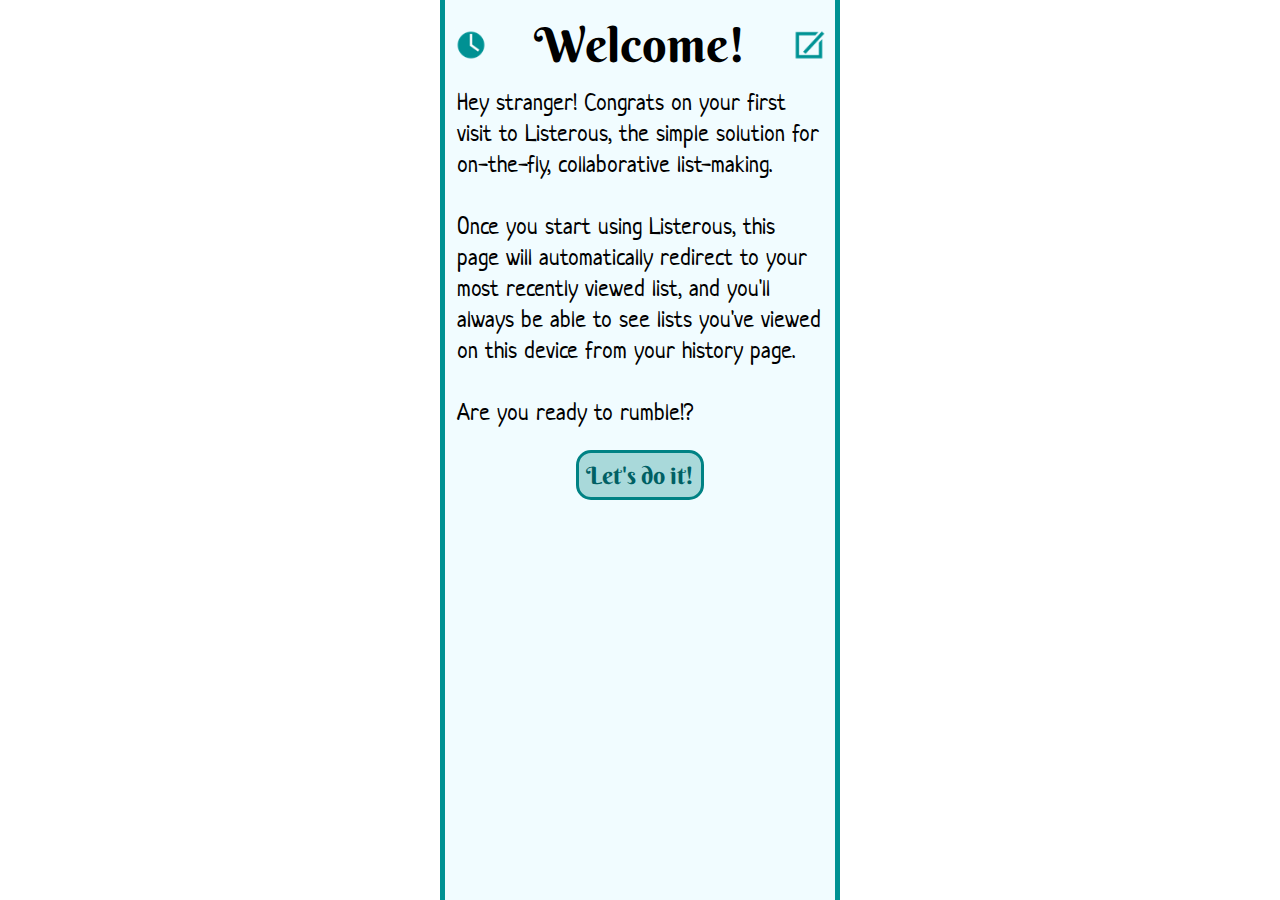
<file: index.html>
<!DOCTYPE html 
	PUBLIC "-//W3C//DTD HTML 4.01//EN"
	"http://www.w3.org/TR/html4/strict.dtd">
<html lang="en-US">
	<head>
		<meta content='user-scalable=0' name='viewport'/>
		<meta name="viewport" content="width=400, user-scalable=no"/>
		
		<link rel="icon" type="image/png" href="graphics/icon.png"/>
		<title>Listerous</title>
		
		<link rel="stylesheet" type="text/css" href="stylish.css"/>
		<link rel="stylesheet" type="text/css" href="reset.css"/>
		
		<script type='text/javascript' src='http://ajax.googleapis.com/ajax/libs/jquery/1.7.1/jquery.min.js'></script>
		<script type='text/javascript' src='https://cdn.firebase.com/v0/firebase.js'></script>
		<script type='text/javascript' src="/js/jquery.cookie.js"></script>
		<script type='text/javascript' src="/js/global.js"></script>
		<script type='text/javascript' src="/js/history_util.js"></script>
		<script type='text/javascript' src="/js/data.js"></script>
		<script type='text/javascript' src="/js/load.js"></script>
	</head>

	<body>
		<div id="wrapper">
		
			<div id="contents_wrapper" style="display:none">
			
				<div id="header">
					<div class="title_container">
						<a href="/history" id="left_nav"><img src="graphics/history.png" class="header_img" title="History"/></a><div id="header_text"></div><img src="graphics/new.png" class="header_img" title="New List" id="header_new"/>
					</div>
				</div>
			
				<div id="blurb">
					Hey stranger! Congrats on your first visit to Listerous, the simple solution for on-the-fly, collaborative list-making.
					
					<br/><br/>
					
					Once you start using Listerous, this page will automatically redirect to your most recently viewed list, and you'll always be able to see lists you've viewed on this device from your history page.
					
					<br/><br/>
					
					Are you ready to rumble!? 
				</div>
				
				<center>
					<div id="new">
						Let's do it!
					</div>
				</center>
				
			</div>
		</div>
	</body>
	
	<!-- Google analytics tracking -->
	<script type="text/javascript">

	  var _gaq = _gaq || [];
	  _gaq.push(['_setAccount', 'UA-28039552-4']);
	  _gaq.push(['_trackPageview']);
	
	  (function() {
	    var ga = document.createElement('script'); ga.type = 'text/javascript'; ga.async = true;
	    ga.src = ('https:' == document.location.protocol ? 'https://ssl' : 'http://www') + '.google-analytics.com/ga.js';
	    var s = document.getElementsByTagName('script')[0]; s.parentNode.insertBefore(ga, s);
	  })();
	
	</script>
	<!-- end GA tracking -->
	
</html>
</file>
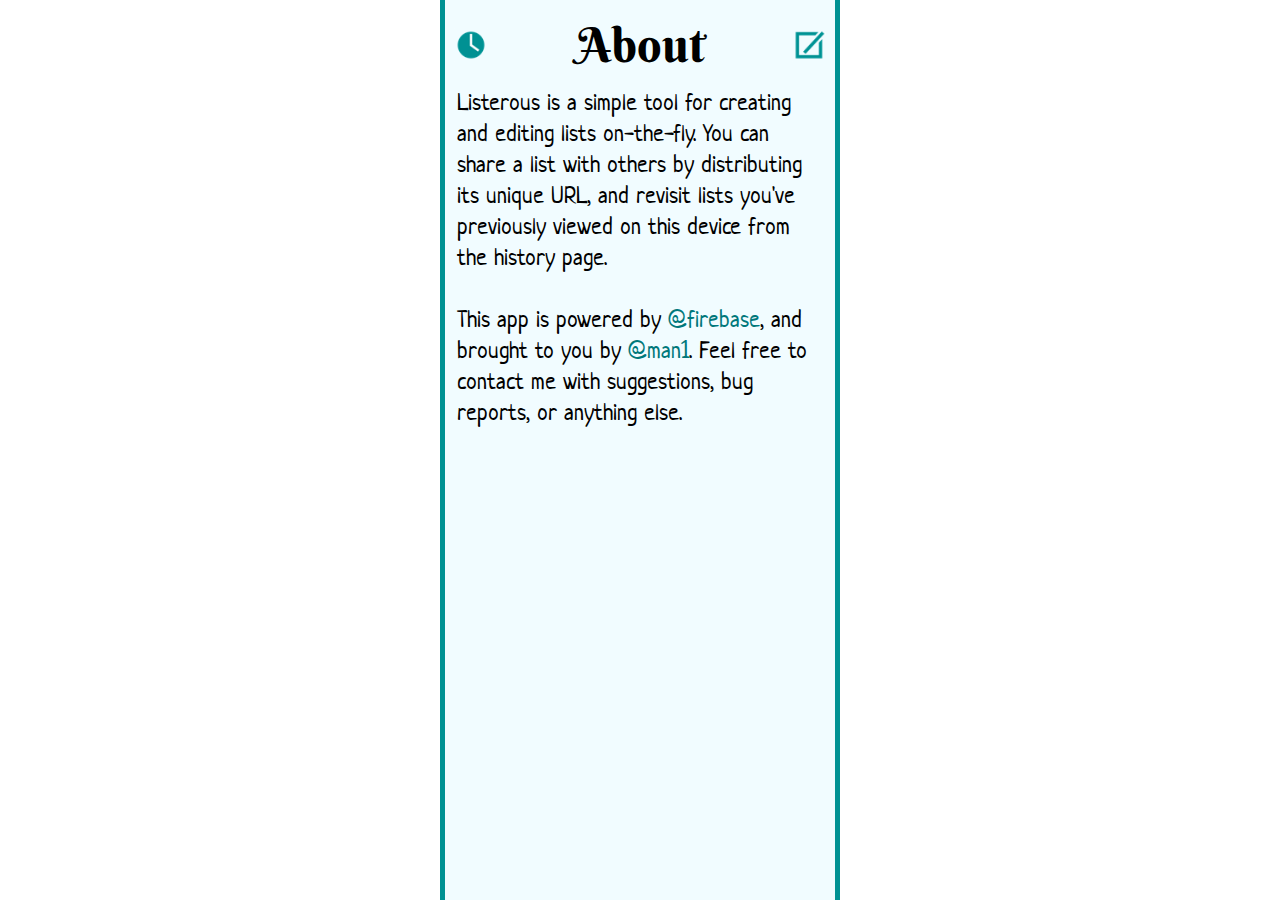
<file: about.html>
<!DOCTYPE html 
	PUBLIC "-//W3C//DTD HTML 4.01//EN"
	"http://www.w3.org/TR/html4/strict.dtd">
<html lang="en-US">
	<head>
		<meta content='user-scalable=0' name='viewport'/>
		<meta name="viewport" content="width=400, user-scalable=no"/>
		
		<link rel="icon" type="image/png" href="/graphics/icon.png"/>
		<title>About Listerous</title>
		
		<link rel="stylesheet" type="text/css" href="/stylish.css"/>
		<link rel="stylesheet" type="text/css" href="/reset.css"/>
		
		<script type='text/javascript' src='http://ajax.googleapis.com/ajax/libs/jquery/1.7.1/jquery.min.js'></script>
		<script type='text/javascript' src='https://cdn.firebase.com/v0/firebase.js'></script>
		<script type='text/javascript' src="/js/global.js"></script>
		<script type='text/javascript' src="/js/data.js"></script>
		<script type='text/javascript' src="/js/about.js"></script>
	</head>
	
	<body>
	
		<div id="wrapper">
					
			<div id="contents_wrapper" style="display:none">
			
				<div id="header">
					<div class="title_container">
						<a href="/history" id="left_nav"><img src="graphics/history.png" class="header_img" title="History"/></a><div id="header_text">About</div><img src="graphics/new.png" class="header_img" title="New List" id="header_new"/>
					</div>
				</div>
					
				<div id="blurb">
					Listerous is a simple tool for creating and editing lists on-the-fly. You can share a list with others by distributing its unique URL, and revisit lists you've previously viewed on this device from the history page.
					
					<br/><br/>
					
					This app is powered by <a href="http://twitter.com/firebase">@firebase</a>, and brought to you by <a href="http://twitter.com/man1">@man1</a>. Feel free to contact me with suggestions, bug reports, or anything else.
				</div>	
			
			</div>
		</div>
	
	</body>
	
	<!-- Google analytics tracking -->
	<script type="text/javascript">

	  var _gaq = _gaq || [];
	  _gaq.push(['_setAccount', 'UA-28039552-4']);
	  _gaq.push(['_trackPageview']);
	
	  (function() {
	    var ga = document.createElement('script'); ga.type = 'text/javascript'; ga.async = true;
	    ga.src = ('https:' == document.location.protocol ? 'https://ssl' : 'http://www') + '.google-analytics.com/ga.js';
	    var s = document.getElementsByTagName('script')[0]; s.parentNode.insertBefore(ga, s);
	  })();
	
	</script>
	<!-- end GA tracking -->
	
</html>
</file>
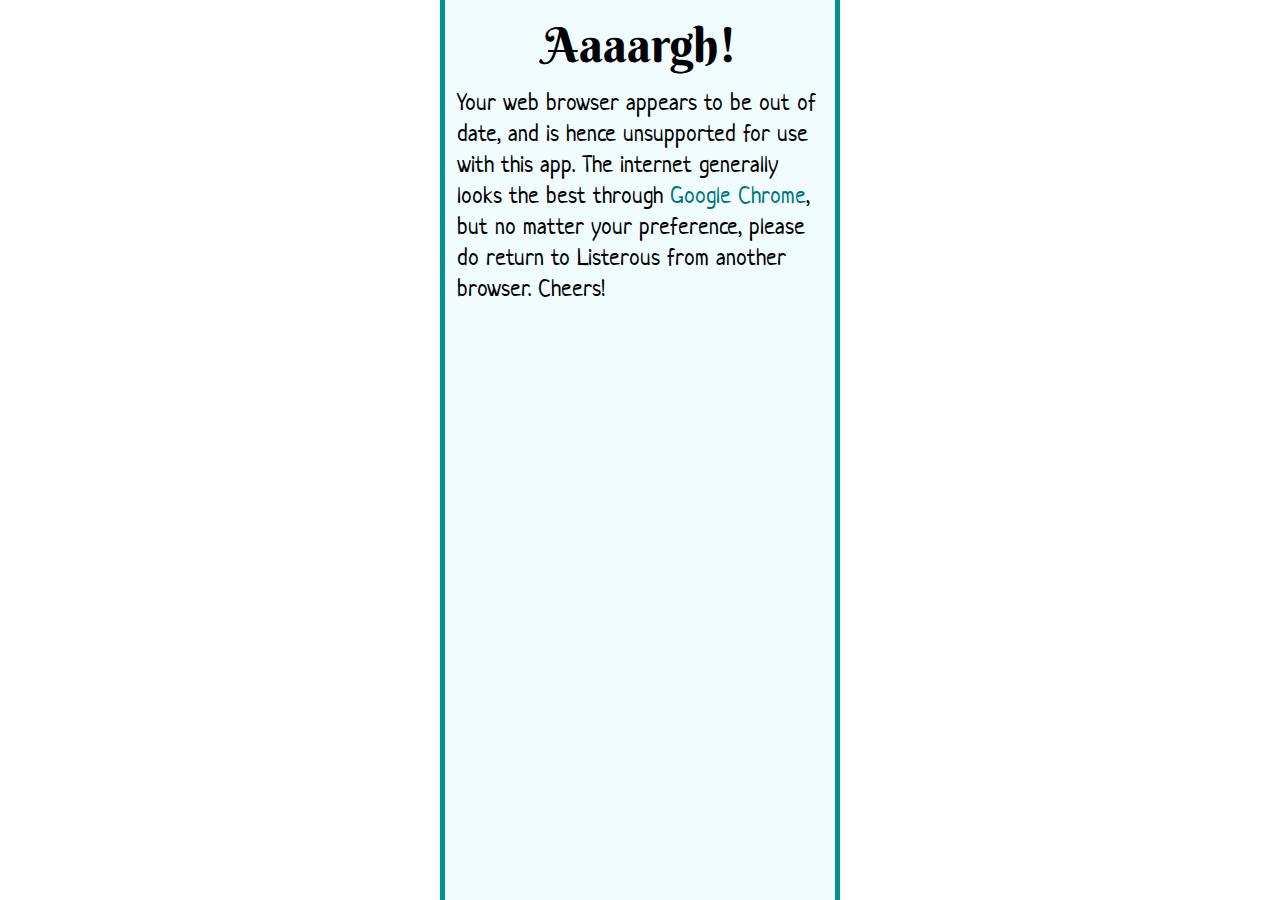
<file: ie.html>
<!DOCTYPE html 
	PUBLIC "-//W3C//DTD HTML 4.01//EN"
	"http://www.w3.org/TR/html4/strict.dtd">
<html lang="en-US">
	<head>
		<meta content='user-scalable=0' name='viewport'/>
		<meta name="viewport" content="width=400, user-scalable=no"/>
		
		<link rel="icon" type="image/png" href="/graphics/icon.png"/>
		<title>Browser Unsupported</title>
		
		<link rel="stylesheet" type="text/css" href="/stylish.css"/>
		<link rel="stylesheet" type="text/css" href="/reset.css"/>
		
		<script type='text/javascript' src='http://ajax.googleapis.com/ajax/libs/jquery/1.7.1/jquery.min.js'></script>
		<script type='text/javascript' src='https://cdn.firebase.com/v0/firebase.js'></script>
		<script type='text/javascript' src="/js/global.js"></script>
		<script type='text/javascript' src="/js/data.js"></script>
		<script type='text/javascript' src="/js/about.js"></script>
	</head>
	
	<body>
	
		<div id="wrapper">
					
			<div id="contents_wrapper" style="display:none">
			
				<div id="header">
					<div class="title_container">
						<div id="header_text">Aaaargh!</div>
					</div>
				</div>
					
				<div id="blurb">
					Your web browser appears to be out of date, and is hence unsupported for use with this app. The internet generally looks the best through <a href="http://google.com/chrome">Google Chrome</a>, but no matter your preference, please do return to Listerous from another browser. Cheers!
				</div>	
			
			</div>
		</div>
	
	</body>
	
	<!-- Google analytics tracking -->
	<script type="text/javascript">

	  var _gaq = _gaq || [];
	  _gaq.push(['_setAccount', 'UA-28039552-4']);
	  _gaq.push(['_trackPageview']);
	
	  (function() {
	    var ga = document.createElement('script'); ga.type = 'text/javascript'; ga.async = true;
	    ga.src = ('https:' == document.location.protocol ? 'https://ssl' : 'http://www') + '.google-analytics.com/ga.js';
	    var s = document.getElementsByTagName('script')[0]; s.parentNode.insertBefore(ga, s);
	  })();
	
	</script>
	<!-- end GA tracking -->
	
</html>
</file>
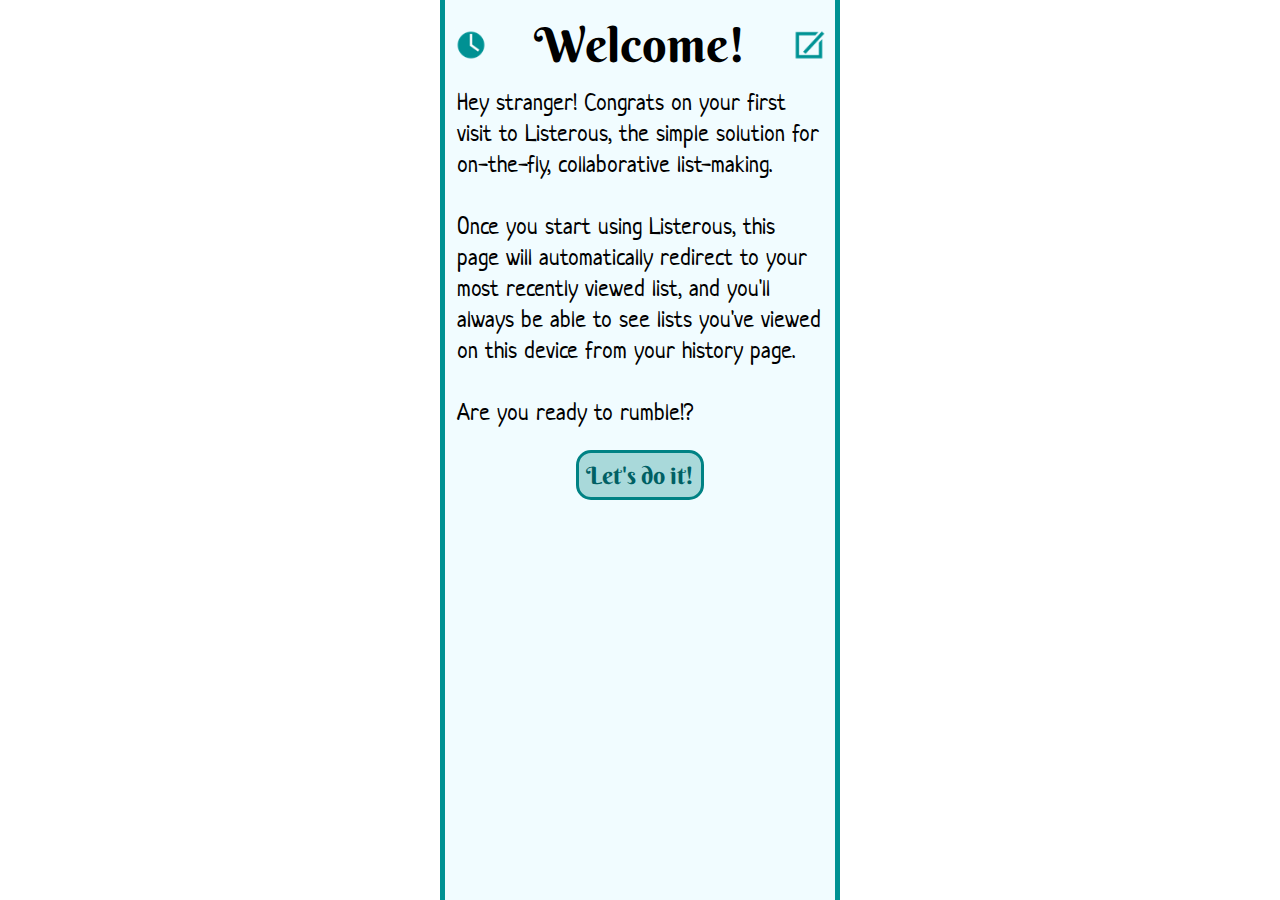
<file: main.html>
<!DOCTYPE html 
	PUBLIC "-//W3C//DTD HTML 4.01//EN"
	"http://www.w3.org/TR/html4/strict.dtd">
<html lang="en-US">
	<head>
		<meta content='user-scalable=0' name='viewport'/>
		<meta name="viewport" content="width=400, user-scalable=no"/>
		
		<link rel="icon" type="image/png" href="graphics/icon.png">
		<title>(loading)</title>
		
		<link rel="stylesheet" type="text/css" href="stylish.css"/>
		<link rel="stylesheet" type="text/css" href="reset.css"/>
		
		<script type='text/javascript' src='http://ajax.googleapis.com/ajax/libs/jquery/1.7.1/jquery.min.js'></script>
		<script type='text/javascript' src='https://cdn.firebase.com/v0/firebase.js'></script>
		<script type='text/javascript' src="/js/jquery.cookie.js"></script>
		<script type='text/javascript' src="/js/rangyinputs.min.js"></script>
		<script type='text/javascript' src="/js/global.js"></script>
		<script type='text/javascript' src="/js/history_util.js"></script>
		<script type='text/javascript' src="/js/data.js"></script>
		<script type='text/javascript' src="/js/ui.js"></script>
		<script type='text/javascript' src="/js/main.js"></script>
	</head>
	
	<body>
	
		<div id="wrapper">
		
			<div id="contents_wrapper" style="display:none">
			
				<div id="header">
					<div class="title_container" id="title_container">
						<a href="/history" id="left_nav"><img src="graphics/history.png" class="header_img" title="History"/></a><input type="text" id="title_input" class="title_input"/><img src="graphics/new.png" class="header_img" title="New List" id="header_new"/>
					</div>
				</div>
				
				<div id="list_template" style="display:none">
					<div id="template" class="list_el">
						<input type="text" class="list_entry"/><img src="graphics/x.png" class="delete" id="del_template" title="Delete Item"/>
					</div>
				</div>
				
				<div id="list">
				</div>
				
				<center>
					<div id="new">
						Add item
					</div>
				</center>
			
			</div>
		
		</div>
	
	</body>
	
	<!-- Google analytics tracking -->
	<script type="text/javascript">

	  var _gaq = _gaq || [];
	  _gaq.push(['_setAccount', 'UA-28039552-4']);
	  _gaq.push(['_trackPageview']);
	
	  (function() {
	    var ga = document.createElement('script'); ga.type = 'text/javascript'; ga.async = true;
	    ga.src = ('https:' == document.location.protocol ? 'https://ssl' : 'http://www') + '.google-analytics.com/ga.js';
	    var s = document.getElementsByTagName('script')[0]; s.parentNode.insertBefore(ga, s);
	  })();
	
	</script>
	<!-- end GA tracking -->
	
</html>
</file>
<file: stylish.css>
@import url(http://fonts.googleapis.com/css?family=Berkshire+Swash);
@import url(http://fonts.googleapis.com/css?family=Neucha);

html, body {
	height: 100%;
	text-align: center;
	font-family: 'Neucha';
}

#wrapper {
	min-height: 100%;
	height: auto !important;
	height: 100%;
	width: 390px;
	text-align: center;
	margin-left:auto;
	margin-right:auto;
	background-color: #f1fcff;
	border-left: 5px solid #009193;
	border-right: 5px solid #009193;
}

#header {
	font-family: 'Berkshire Swash';
	font-size: 1.5em;
	color: #008688;
	text-align: center;
	padding: 0px;
	padding-top: 8px;
}

#title_input {
	text-align: center;
	width: 288px;
	margin: 0;
}

img.header_img {
	padding-left: 8px;
	padding-right: 8px;
	max-width: 34px;
}

#list {
	text-align: left;
	padding-left: 8px; 
	padding-right: 8px;
}

#new {
	font-family: 'Berkshire Swash';
	display: inline-block;
	font-size: 1.5em;
	background-color: #a9d9da;
	border: 3px solid #008284;
	color: #006064;
	cursor: pointer;
	z-index: 9999;
	/* spacing */
	margin-top: 10px;
	margin-bottom: 20px;
	padding: 7px;
	border-radius: 15px;
	-moz-border-radius: 15px;
	/* no selection */
	-webkit-touch-callout: none;
	-webkit-user-select: none;
	-khtml-user-select: none;
	-moz-user-select: none;
	-ms-user-select: none;
	user-select: none;
}

#header_new {
	cursor: pointer;
}

a {
	text-decoration: none;
	color:#00787b;
}

a:hover {
	text-decoration: underline;
}

img {
	cursor: pointer;
	border: none;
}

img.delete {
	padding-left: 8px;
	max-width: 30px; /* could be 4 px wider, but this looks good */
	vertical-align: text-bottom; 
}

input[type="text"] {
	width: 332px;
	font-size: 2em;
	border: 2px solid #f1fcff;
	box-shadow: none;
	outline: none;
	background-color: #f1fcff;
	padding: 5px;
	
	/* tweaks 'n' shit */
    -webkit-appearance: none;
    border-radius: 0;
    -webkit-box-sizing: border-box; /* Safari/Chrome, other WebKit */
    -moz-box-sizing: border-box;    /* Firefox, other Gecko */
    box-sizing: border-box;         /* Opera/IE 8+ */
}

/* IE's clear in box */
input[type=text]::-ms-clear {
    display: none;
}

input:focus {
	border: 2px solid #009193;
}


/* History/About Page Specifics */

#header_text {
	display: inline-block;
	width: 288px;
	font-size: 2em;
	color: #000000;
	padding-top: 7px;
}

#blurb {
	text-align: left;
	font-size: 1.5em;
	padding: 12px;
}

/* history page specifically */ 

#history_list {
	padding: 10px;
}

.history_link {
	font-size: 2em;
}

#no_history {
	font-size: 2em;
	color: #808080;
}
</file>
